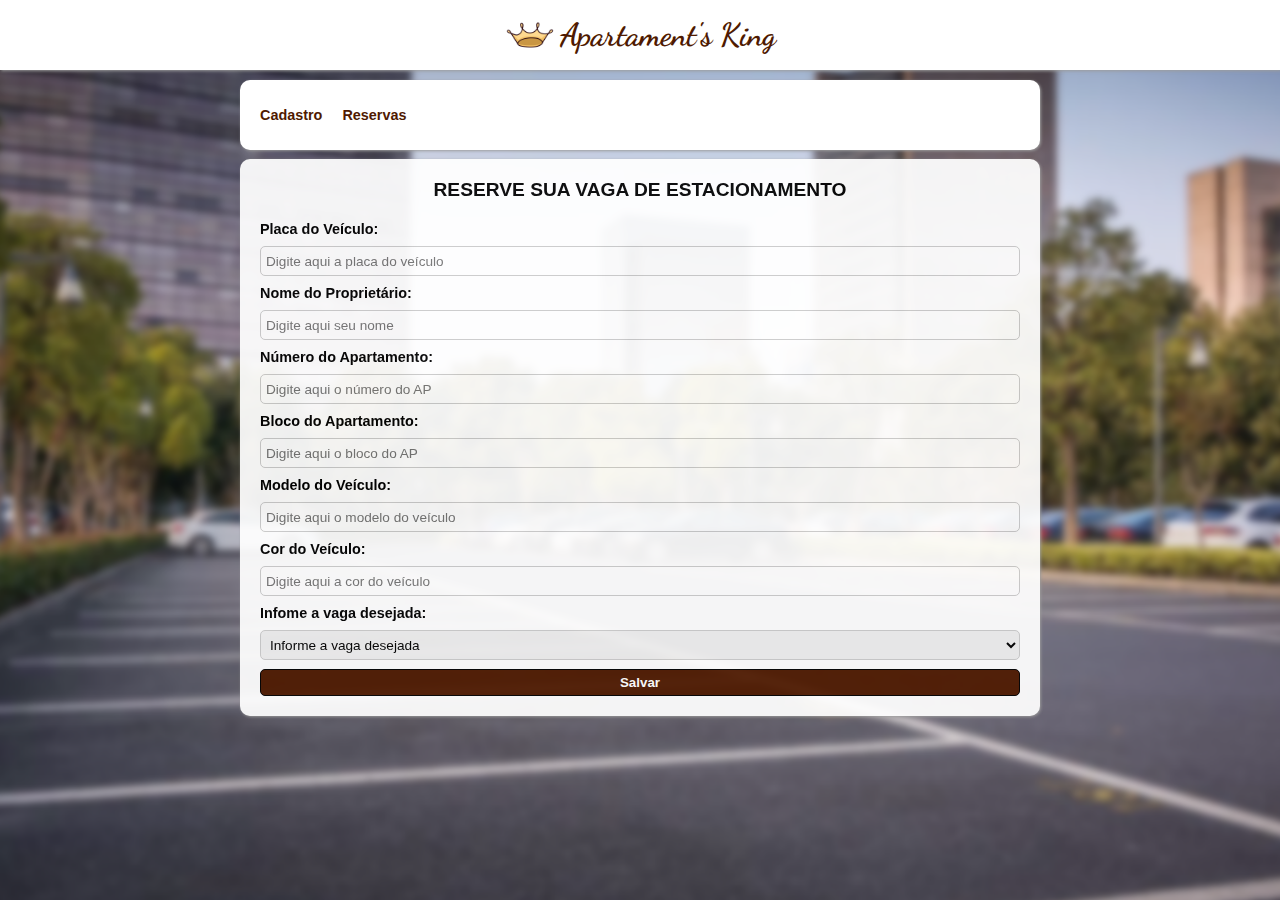
<file: index.html>
<!DOCTYPE html>

<html>
	<head>
		<meta charset="UTF-8">
		<meta name="viewport" content="width=device-width, initial-scale=1.0">
		<meta name="robots" content="noindex, nofollow">
	
		<link rel="stylesheet" href="Styles/styleIndex.css">
	
		<title>Cadastro de estacionamento</title>
	</head>
	
	<body>
		<header>
			<section id="container-logo">
				<img src="Assets/logo-header.png">
				<span>Apartament's King</span>
			</section>
			<nav id="navbar" class="geral-style">
				<ul>
					<li><a href="index.html">Cadastro</a></li>
					<li><a href="reservas.html">Reservas</a></li>
				</ul>
			</nav>
		</header>
		<main>
			<section id="container-content" class="geral-style">
				<h1>RESERVE SUA VAGA DE ESTACIONAMENTO</h1>
				<form id="form">
					<label>Placa do Veículo:</label>
					<input type="text" minlength="7" maxlength="7" placeholder="Digite aqui a placa do veículo" name="vehiclePlate" required >
					
					<label>Nome do Proprietário:</label>
					<input type="text" placeholder="Digite aqui seu nome" name="ownerName" required >
					
					<label>Número do Apartamento:</label>
					<input type="number" maxlength="3" min="1" max="300" placeholder="Digite aqui o número do AP" name="apartmentNumber" required >
					
					<label>Bloco do Apartamento:</label>
					<input type="text" maxlength="1" placeholder="Digite aqui o bloco do AP" name="apartmentBlock" required >
					
					<label>Modelo do Veículo:</label>
					<input type="text" placeholder="Digite aqui o modelo do veículo" name="vehicleModel" required >
					
					<label>Cor do Veículo:</label>
					<input type="text" placeholder="Digite aqui a cor do veículo" name="vehicleColor" required >
					
					<label>Infome a vaga desejada:</label>
					<select name="parkingSpot" required>
						<option value="">Informe a vaga desejada</option>
						<option value="vaga1ba">Vaga 1 - Bloco A</option>
						<option value="vaga1bb">Vaga 2 - Bloco B</option>
						<option value="vaga2bc">Vaga 3 - Bloco C</option>
					</select>
					<button type="submit" id="form-button">Salvar</button>
				</form>
			</section>
		</main>
		
		<script src="Scripts/index.js"></script> <!-- Incluindo o arquivo JavaScript -->
	</body>
</html>
</file>
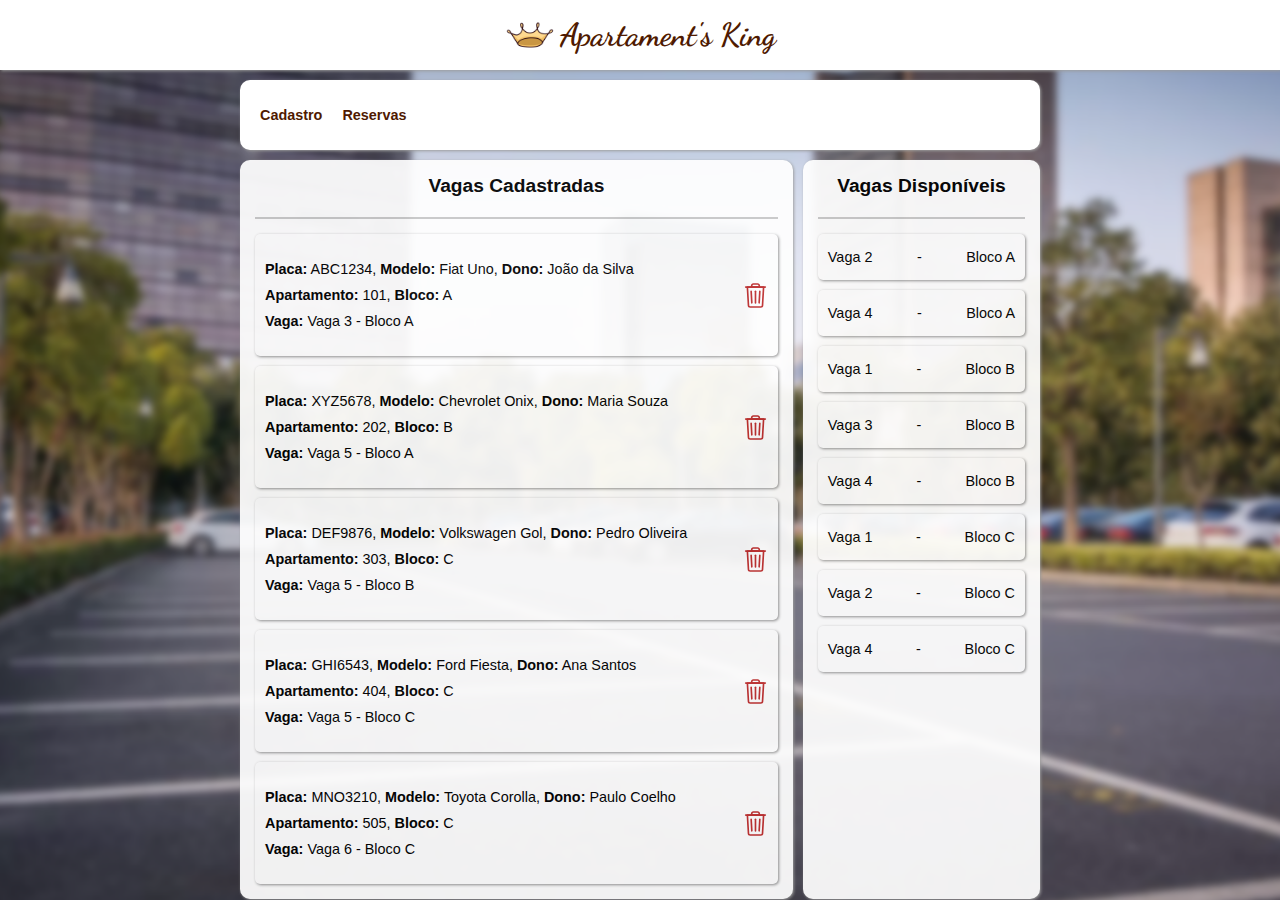
<file: reservas.html>
<!DOCTYPE html>

<html>
	<head>
		<meta charset="UTF-8">
		<meta name="viewport" content="width=device-width, initial-scale=1.0">
		<meta name="robots" content="noindex, nofollow">

		<link rel="stylesheet" href="Styles/styleReservas.css">

		<title>Controle de Estacionamento</title>
	</head>

	<body>
		<header>
			<section id="container-logo">
				<img src="Assets/logo-header.png">
				<span>Apartament's King</span>
			</section>
			<nav id="navbar" class="geral-style">
				<ul>
					<li><a href="index.html">Cadastro</a></li>
					<li><a href="reservas.html">Reservas</a></li>
				</ul>
			</nav>
		</header>
		<main>
			<section class="container-content geral-style" id="limited-section-1">
				<h1>Vagas Cadastradas</h1>
				<div class="underline"></div>

				<ul class="registered-vacancies">
					<!-- Cadastros de vagas serão adicionados aqui dinamicamente -->
				</ul>
			</section>

			<section class="container-content geral-style" id="limited-section-2">
				<h1>Vagas Disponíveis</h1>
				<div class="underline"></div>
				<ul class="available-vacancies">
					<li><span>Vaga 2</span>-<span>Bloco A</span></li>
					<li><span>Vaga 4</span>-<span>Bloco A</span></li>
					<li><span>Vaga 1</span>-<span>Bloco B</span></li>
					<li><span>Vaga 3</span>-<span>Bloco B</span></li>
					<li><span>Vaga 4</span>-<span>Bloco B</span></li>
					<li><span>Vaga 1</span>-<span>Bloco C</span></li>
					<li><span>Vaga 2</span>-<span>Bloco C</span></li>
					<li><span>Vaga 4</span>-<span>Bloco C</span></li>
				</ul>
			</section>
		</main>
		
		<script src="Scripts/reservasScript.js"></script> <!-- Incluindo o arquivo JavaScript -->
	</body>
</html>
</file>
<file: Styles/styleIndex.css>
@import url('https://fonts.googleapis.com/css2?family=Dancing+Script:wght@400..700&display=swap');

*{
	margin: 0;
	padding: 0;
	font-family: sans-serif;
	box-sizing: border-box;
}

body{
	display: flex;
	flex-direction: column;
	align-items: center;
	background: #edeef5 url(../Assets/Untitled.png) no-repeat center/cover fixed;
	gap: 15px;
	padding: 0 15px 15px 15px;
}

.geral-style{
	box-shadow: 1px 1px 3px #9c9c9c;
	border-radius: 10px;
	background-color: #fff;
	padding: 20px;
	width: 100%;
	min-height: 70px;
}


/*---------------------------------------------------------- SEÇÃO HEADER ------------------------------------------------------------*/


header{
	display: flex;
	flex-direction: column;
	align-items: center;
	width: 100%;
	gap: 15px;
}

header span{
	font-family: "Dancing Script", cursive;
	font-weight: bold;
	font-size: 2em;
	margin-right: 10px;
	color: #4f1a00
}

#container-logo{
	position: absolute;
	display: flex;
	justify-content: center;
	align-items: center;
	gap: 5px;
	box-shadow: 1px 1px 3px #9c9c9c;
	background-color: #fff;
	width: 100%;
	height: 70px;
}

#container-logo img{
	width: 50px;
	margin-left: 10px;
}

#navbar{
	display:flex;
	align-items: center;
	max-width: 900px;
	padding: 20px;
	margin-top: 85px;
}

#navbar ul{
	display: flex;
	align-items: center;
	flex-wrap: wrap;
	gap: 20px;
	list-style: none;
}

#navbar ul li{
	position: relative;
}

#navbar ul li a{
	text-decoration: none;
	color: #4f1a00;
	font-weight: bold;
	font-size: 1em;
}

#navbar ul li a::before{
	position: absolute;
	content: " ";
	width: 0;
	height: 2px;
	right: 50%;
	bottom: -5px;
	border-radius: 5px 0 0 5px;
	background-color:#4f1a00;
	transition: 0.3s;
}

#navbar ul li a::after{
	position: absolute;
	content: " ";
	width: 0;
	height: 2px;
	left: 50%;
	bottom: -5px;
	border-radius: 0 5px 5px 0;
	background-color:#4f1a00;
	transition: 0.3s;
}

#navbar ul li a:hover::before{
	width: 50%;
}

#navbar ul li a:hover::after{
	width: 50%;
}


/*------------------------------------------------------------ SEÇÃO MAIN -----------------------------------------------------*/


main{
	display: flex;
	justify-content: center;
	opacity: 0.93;
	max-width: 900px;
	width: 100%;
}

#container-content{
	padding: 20px;
	background-color: #fff;
	box-shadow: 1px 1px 3px #9c9c9c;
	border-radius: 10px;
	width: 100%;
}

#container-content h1{
	text-align: center;
	margin-bottom: 25px;
}

#form{
	display: flex;
	flex-direction: column;
	gap: 15px;
}

#form label{
	font-size: 1.05em;
	font-weight: bold;
}

#form input, select{
	height: 37px;
	border-radius: 6px;
	border: 1px solid #cccccc;
	padding: 7px;
	font-size: 0.9em;
}

#form-button{
	padding: 5px;
	border-radius: 5px;
	border: 1px solid #000;
	background-color: #4f1a00;
	color: #fff;
	font-weight: bold;
	cursor: pointer;
}

/*----------------------------------------------------------MEDIA QUERY------------------------------------------------------*/
@media screen and (max-width: 1600px){
	
	body{
		gap: 9px;
	}
	
	main{
		max-width: 800px;
	}
	
	#container-content h1{
		font-size: 1.2em;
		margin-bottom: 20px;
	}
	
	#navbar{
		margin-top: 80px;
		max-width: 800px;
	}
	
	#navbar ul li a{
		font-size: 0.9em;
	}
	
	#form{
		gap: 9px;
	}
	
	#form label{
		font-size: 0.9em;
	}
	
	#form input, select{
		height: 30px;
		border-radius: 5px;
		padding: 5px;
		font-size: 0.85em;
	}
}

@media screen and (max-width: 560px){
	header{
		gap: 10px;
	}
	
	main{
		max-width: 450px;
	}
	
	#container-logo{
		height: 60px;
	}
	
	#container-logo img{
		width: 35px;
		margin-left: 5px;
	}
	
	header span{
		font-size: 1.6em;
		margin-right: 5px;
	}
	
	.geral-style{
		min-height: 60px;
	}
	
	#navbar{
		margin-top: 70px;
		max-width: 450px;
	}
	
	#navbar ul li a{
		font-size: 0.8em;
	}
	
	#container-content h1{
		font-size: 1em;
	}
	
	#form label{
		font-size: 0.8em;
	}
	
	#form input, select{
		height: 30px;
		border-radius: 5px;
		padding: 5px;
		font-size: 0.8em;
	}
}

@media screen and (max-width: 415px){
	
	body{
		gap: 10px;
		padding: 0 10px 10px 10px;
	}
	
	#container-logo{
		height: 50px;
	}
	
	#container-logo img{
		width: 25px;
	}
	
	header span{
		font-size: 1.4em;
	}
	
	.geral-style{
		min-height: 50px;
	}
	
	#navbar{
		margin-top: 60px;
		padding: 15px;
		max-width: 350px;
	}
	
	#navbar ul li a{
		font-size: 0.66em;
	}
	
	main{
		max-width: 350px;
	}
	
	#container-content{
		padding: 15px;
	}
	
	#container-content h1{
		font-size: 0.8em;
	}
	
	#form label{
		font-size:0.7em;
	}
	
	#form input, select{
		height: 25px;
		border-radius: 5px;
		padding: 5px;
		font-size: 0.7em;
	}
}

@media screen and (max-width: 280px){
	
	#container-logo img{
		width: 20px;
	}
	
	header span{
		font-size: 1.3em;
	}
	
	.geral-style{
		min-height: 40px;
	}
	
	#navbar{
		height: 40px;
		margin-top: 60px;
		padding: 10px;
	}
	
	#navbar ul li a{
		font-size: 0.55em;
	}
	
	#container-content{
		padding: 10px;
	}
	
	#container-content h1{
		font-size: 0.65em;
	}
}
</file>
<file: Styles/styleReservas.css>
@import url('https://fonts.googleapis.com/css2?family=Dancing+Script:wght@400..700&display=swap');

*{
	margin: 0;
	padding: 0;
	font-family: sans-serif;
	box-sizing: border-box;
}

body{
	display: flex;
	flex-direction: column;
	align-items: center;
	background: #edeef5 url(../Assets/Untitled.png) no-repeat center/cover fixed;
	gap: 15px;
	padding: 0 15px 0px 15px;
}

.geral-style{
	box-shadow: 1px 1px 3px #9c9c9c;
	border-radius: 10px;
	background-color: #fff;
	padding: 20px;
	width: 100%;
	min-height: 70px;
}


/*---------------------------------------------------------- SEÇÃO HEADER ------------------------------------------------------------*/


header{
	display: flex;
	flex-direction: column;
	align-items: center;
	width: 100%;
	gap: 15px;
}

header span{
	font-family: "Dancing Script", cursive;
	font-weight: bold;
	font-size: 2em;
	margin-right: 10px;
	color: #4f1a00
}

#container-logo{
	position: absolute;
	display: flex;
	justify-content: center;
	align-items: center;
	gap: 5px;
	box-shadow: 1px 1px 3px #9c9c9c;
	background-color: #fff;
	width: 100%;
	height: 70px;
}

#container-logo img{
	width: 50px;
	margin-left: 10px;
}

#navbar{
	display:flex;
	align-items: center;
	max-width: 900px;
	padding: 20px;
	margin-top: 85px;
}

#navbar ul{
	display: flex;
	align-items: center;
	flex-wrap: wrap;
	gap: 20px;
	list-style: none;
}

#navbar ul li{
	position: relative;
}

#navbar ul li a{
	text-decoration: none;
	color: #4f1a00;
	font-weight: bold;
	font-size: 1em;
}

#navbar ul li a::before{
	position: absolute;
	content: " ";
	width: 0;
	height: 2px;
	right: 50%;
	bottom: -5px;
	border-radius: 5px 0 0 5px;
	background-color:#4f1a00;
	transition: 0.3s;
}

#navbar ul li a::after{
	position: absolute;
	content: " ";
	width: 0;
	height: 2px;
	left: 50%;
	bottom: -5px;
	border-radius: 0 5px 5px 0;
	background-color:#4f1a00;
	transition: 0.3s;
}

#navbar ul li a:hover::before{
	width: 50%;
}

#navbar ul li a:hover::after{
	width: 50%;
}


/*------------------------------------------------------------ SEÇÃO MAIN -----------------------------------------------------*/


main{
	display: flex;
	justify-content: center;
	gap: 15px;
	opacity: 0.93;
	max-width: 900px;
	width: 100%;
}

.container-content{
	padding: 15px;
	background-color: #fff;
	box-shadow: 1px 1px 3px #9c9c9c;
	border-radius: 10px;
	min-height: calc(100vh - 185px);
}

.container-content h1{
	font-size: 1.3em;
	text-align: center;
	margin-bottom: 15px;
}

.underline{
	height: 2px;
	width: 100%;
	background-color: #c9c9c9;
	margin-bottom: 15px;
}

.registered-vacancies div{
	display:flex;
	flex-direction: column;
	gap: 10px;
	width: 85%;
}

.available-vacancies,
.registered-vacancies{
	display: flex;
	flex-direction: column;
	gap: 10px;
}

.available-vacancies li,
.registered-vacancies li{
	display: flex;
	justify-content: space-between;
	align-items: center;
	list-style: none;
	background-color: #fff;
	box-shadow: 1px 1px 3px #919191;
	border-radius: 5px;
	padding: 15px 10px;
}

.registered-vacancies li{
	min-height: 122px;
}

.remove-btn{
	width: 30px;
	height: 30px;
	background-image: url(../Assets/trash-can-icon.svg);
	background-size: contain;
	background-repeat: no-repeat;
	background-position: center;
	background-color: #fff;
	font-weight: bold;
	padding: 0 5px;
	border: none;
	cursor: pointer;
}

#limited-section-1{
	width: 70%;
}

#limited-section-2{
	width: 30%;
}


/*---------------------------------------------------------- MEDIA QUERY ------------------------------------------------------*/


@media screen and (max-width: 1600px){
	
	body{
		gap: 10px;
	}
	
	main{
		max-width: 800px;
		gap: 10px;
	}
	
	#navbar{
		margin-top: 80px;
		max-width: 800px;
	}
	
	#navbar ul li a{
		font-size: 0.9em;
	}
	
	.container-content{
		min-height: calc(100vh - 170px);
	}
	
	.container-content h1{
		font-size: 1.2em;
		margin-bottom: 20px;
	}
	
	.available-vacancies li,
	.registered-vacancies li{
		font-size: 0.9em;
	}
	
	.remove-btn{
		width: 25px;
		font-weight: bold;
	}

@media screen and (max-width: 560px){
	header{
		gap: 10px;
	}
	
	main{
		flex-direction: column;
		max-width: 450px;
	}
	
	#container-logo{
		height: 60px;
	}
	
	#container-logo img{
		width: 35px;
		margin-left: 5px;
	}
	
	header span{
		font-size: 1.6em;
		margin-right: 5px;
	}
	
	.geral-style{
		min-height: 60px;
	}
	
	#navbar{
		margin-top: 70px;
		max-width: 450px;
	}
	
	#navbar ul li a{
		font-size: 0.8em;
	}
	
	#limited-section-1, 
	#limited-section-2{
		width: 100%;
	}
	
	.container-content{
		min-height: calc(100vh - 150px);
	}
	
	.container-content h1{
		font-size: 1em;
	}
	
	.available-vacancies li,
	.registered-vacancies li{
		font-size: 0.8em;
	}
	
	.remove-btn{
		width: 25px;
		font-size: 0.8em;
		font-weight: bold;
	}
}

@media screen and (max-width: 415px){
	
	body{
		gap: 10px;
		padding: 0 10px 10px 10px;
	}
	
	#container-logo{
		height: 50px;
	}
	
	#container-logo img{
		width: 25px;
	}
	
	header span{
		font-size: 1.4em;
	}
	
	.geral-style{
		min-height: 50px;
	}
	
	#navbar{
		margin-top: 60px;
		padding: 15px;
		max-width: 350px;
	}
	
	#navbar ul li a{
		font-size: 0.66em;
	}
	
	main{
		max-width: 350px;
	}
	
	.container-content{
		padding: 15px;
		min-height: calc(100vh - 130px);
	}
	
	.container-content h1{
		font-size: 0.8em;
	}
	
	.available-vacancies li,
	.registered-vacancies li{
		font-size: 0.7em;
	}
	
	.remove-btn{
		width: 20px;
		font-size: 0.8em;
		font-weight: bold;
	}
}

@media screen and (max-width: 280px){
	
	#container-logo img{
		width: 20px;
	}
	
	header span{
		font-size: 1.3em;
	}
	
	.geral-style{
		min-height: 40px;
	}
	
	#navbar{
		height: 40px;
		margin-top: 60px;
		padding: 10px;
	}
	
	#navbar ul li a{
		font-size: 0.55em;
	}
	
	.container-content{
		padding: 10px;
	}
	
	.container-content h1{
		font-size: 0.65em;
	}
	
	.available-vacancies li,
	.registered-vacancies li{
		font-size: 0.6em;
	}
	
	.remove-btn{
		width: 15px;
		font-size: 0.75em;
		font-weight: bold;
	}
}
</file>
